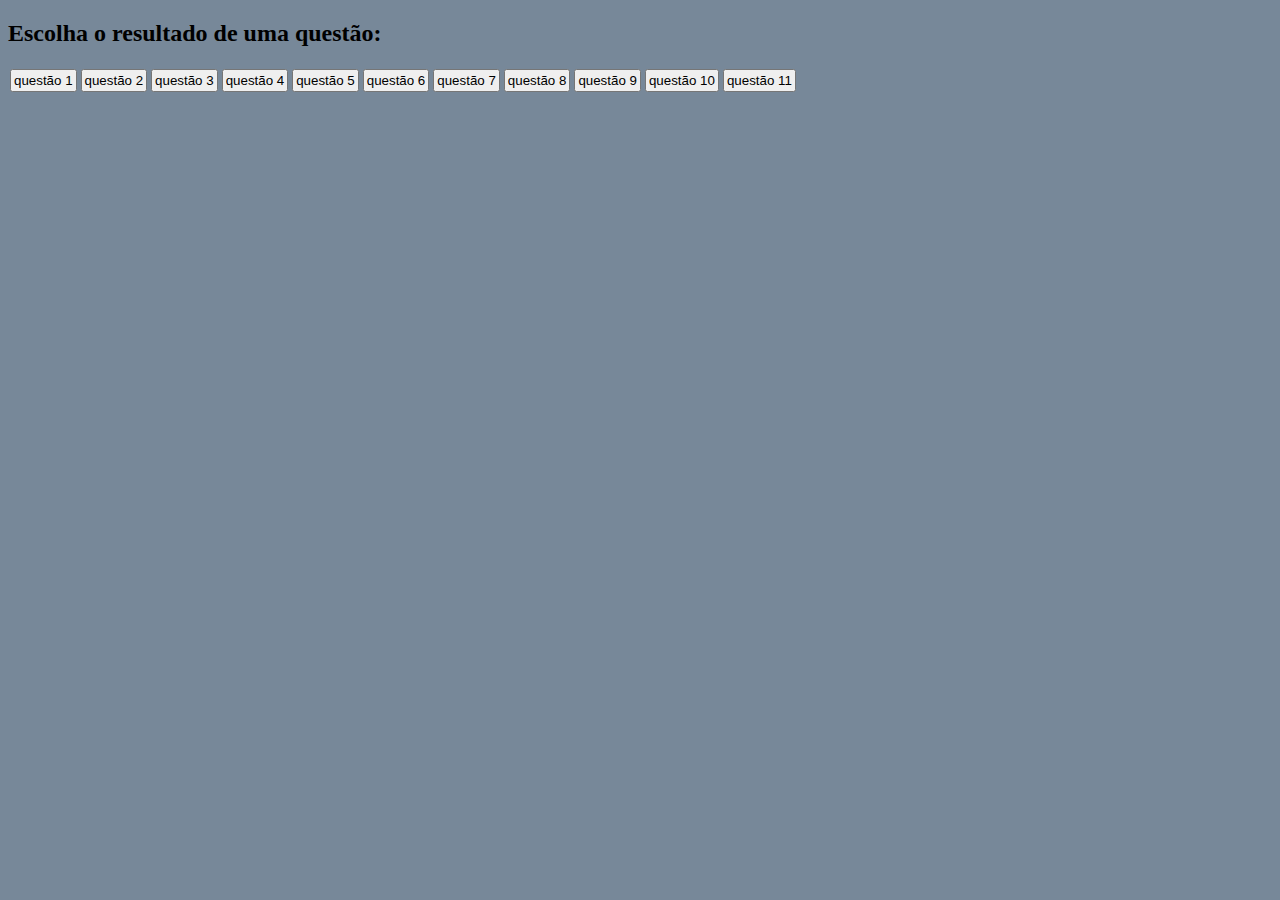
<file: DESAFIO 1/index.html>
<!DOCTYPE html>
<html lang="en">
  <head>
    <meta charset="UTF-8" />
    <meta name="viewport" content="width=device-width, initial-scale=1.0" />
    <link rel="preconnect" href="https://fonts.googleapis.com" />
    <link rel="preconnect" href="https://fonts.gstatic.com" crossorigin />
    <link
      href="https://fonts.googleapis.com/css2?family=Chakra+Petch:wght@700&family=Inter:wght@400;700&display=swap"
      rel="stylesheet"
    />
    <link rel="stylesheet" href="style.css" />
    <title>Desafio 1</title>
  </head>

  <body>
    <script src="app.js" defer></script>
    <div>
      <h2>Escolha o resultado de uma questão:</h2>
    </div>
  </body>
</html>
</file>
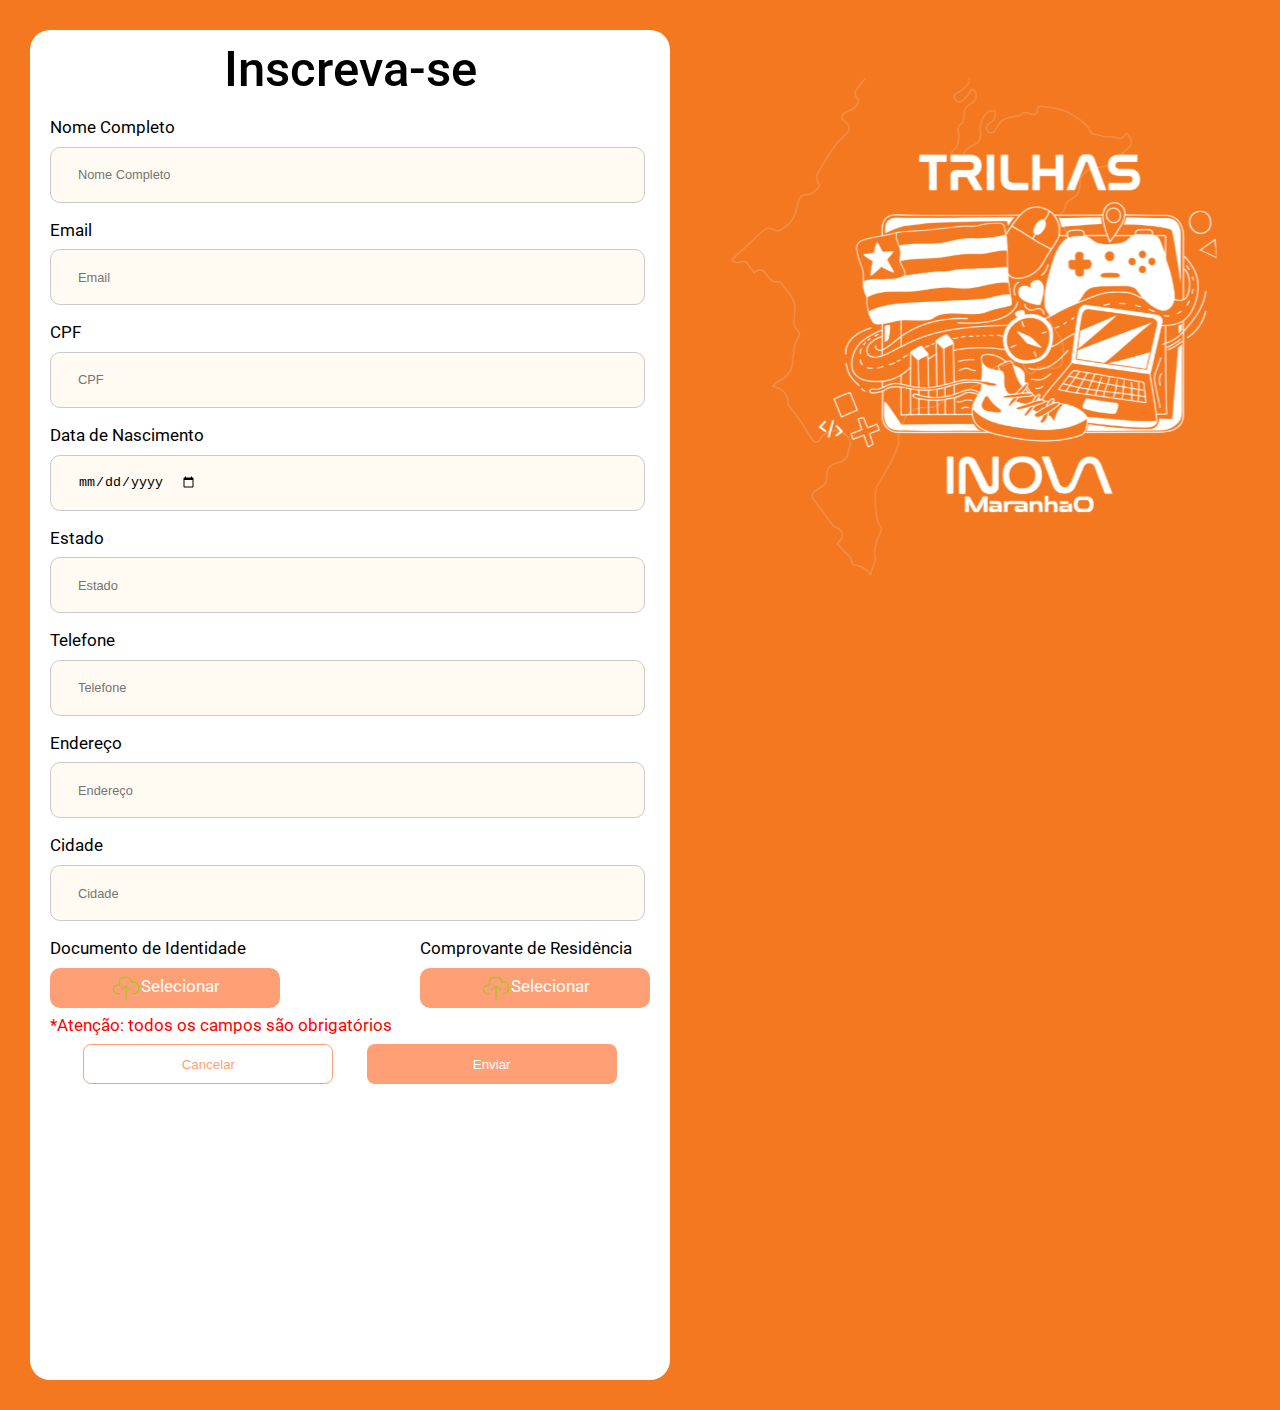
<file: DESAFIO 2/index.html>
<!DOCTYPE html>
<html lang="pt-br">
  <head>
    <meta charset="UTF-8" />
    <meta name="viewport" content="width=device-width, initial-scale=1.0" />
    <link rel="preconnect" href="https://fonts.googleapis.com" />
    <link rel="preconnect" href="https://fonts.gstatic.com" crossorigin />
    <link
      href="https://fonts.googleapis.com/css2?family=Roboto:ital,wght@0,100;0,300;0,400;0,500;0,700;0,900;1,100;1,300;1,400;1,500;1,700;1,900&display=swap"
      rel="stylesheet"
    />
    <link
      href="https://fonts.googleapis.com/css2?family=Roboto:ital,wght@0,100;0,300;0,400;0,500;0,700;0,900;1,100;1,300;1,400;1,500;1,700;1,900&family=Ubuntu+Sans+Mono:ital,wght@0,400..700;1,400..700&display=swap"
      rel="stylesheet"
    />
    <link href="styles/reset.css" rel="stylesheet" />
    <link href="styles/style.css" rel="stylesheet" />
    <link rel="icon" type="image/x-icon" href="/assets/favicon/favicon.ico" />
    <title>Desafio 2</title>
  </head>
  <body>
    <main>
      <article>
        <h1>Inscreva-se</h1>
        <form>
          <section>
            <label for="field-name"
              >Nome Completo
              <input
                type="text"
                placeholder="Nome Completo"
                id="field-name"
                name="field-name"
                value=""
                required
                minlength="10"
                alt="Nome Completo"
              />
            </label>
            <label for="field-email"
              >Email
              <input
                type="email"
                placeholder="Email"
                id="field-email"
                name="field-email"
                value=""
                required
                minlength="10"
                alt="Email"
              />
            </label>
            <label for="field-cpf"
              >CPF
              <input
                type="number"
                placeholder="CPF"
                id="field-cpf"
                name="field-cpf"
                value=""
                required
                maxlength="11"
                alt="CPF"
              />
            </label>
            <label for="field-date"
              >Data de Nascimento
              <input
                type="date"
                placeholder="Data de Nascimento"
                id="field-date"
                name="field-date"
                value=""
                required
                alt="Data de Nascimento"
              />
            </label>
            <label for="field-state"
              >Estado
              <input
                type="text"
                placeholder="Estado"
                id="field-state"
                name="field-state"
                value=""
                required
                alt="Estado"
              />
            </label>
            <label for="field-phone"
              >Telefone
              <input
                type="phone"
                placeholder="Telefone"
                id="field-phone"
                name="field-phone"
                value=""
                required
                minlength="10"
                alt="Telefone"
              />
            </label>
            <label for="field-address"
              >Endereço
              <input
                type="text"
                placeholder="Endereço"
                id="field-address"
                name="field-address"
                value=""
                required
                minlength="10"
                alt="Endereço"
              />
            </label>
            <label for="field-city"
              >Cidade
              <input
                type="text"
                placeholder="Cidade"
                id="field-city"
                name="field-city"
                value=""
                required
                minlength="3"
                alt="Cidade"
              />
            </label>
            <div class="documents">
              <label for="field-identity-doc">
                Documento de Identidade
                <div>
                  <img
                    src="assets/upload.svg"
                    width="30"
                    height="30"
                    alt="Logo do Trilhas Inova Imaranhão"
                  />
                  Selecionar
                  <input
                    type="file"
                    id="field-file-identity"
                    name="identityfile"
                    accept="image/*"
                    alt="Botão para colocar a foto do documento de Identidade"
                    required
                  />
                </div>
              </label>
              <label for="field-residence-doc">
                Comprovante de Residência
                <div>
                  <img
                    src="assets/upload.svg"
                    width="30"
                    height="30"
                    alt="Logo do Trilhas Inova Imaranhão"
                  />
                  Selecionar
                  <input
                    type="file"
                    id="field-file-residence"
                    name="residencefile"
                    accept="image/*"
                    alt="Botão para colocar a foto do comprovante de residencência"
                    required
                  />
                </div>
              </label>
            </div>
            <p><b>*Atenção: todos os campos são obrigatórios</b></p>
            <div class="button-container">
              <button type="reset" name="cancel" class="cancelbtn">Cancelar</button>
              <button type="submit" name="submit" class="submitbtn">Enviar</button>
            </div>
          </section>
        </form>
      </article>
    </main>
    <img
      src="assets/Design sem nome (1) 1.svg"
      width="640"
      height="640"
      alt="Logo do Trilhas Inova Imaranhão"
    />
  </body>
</html>
</file>
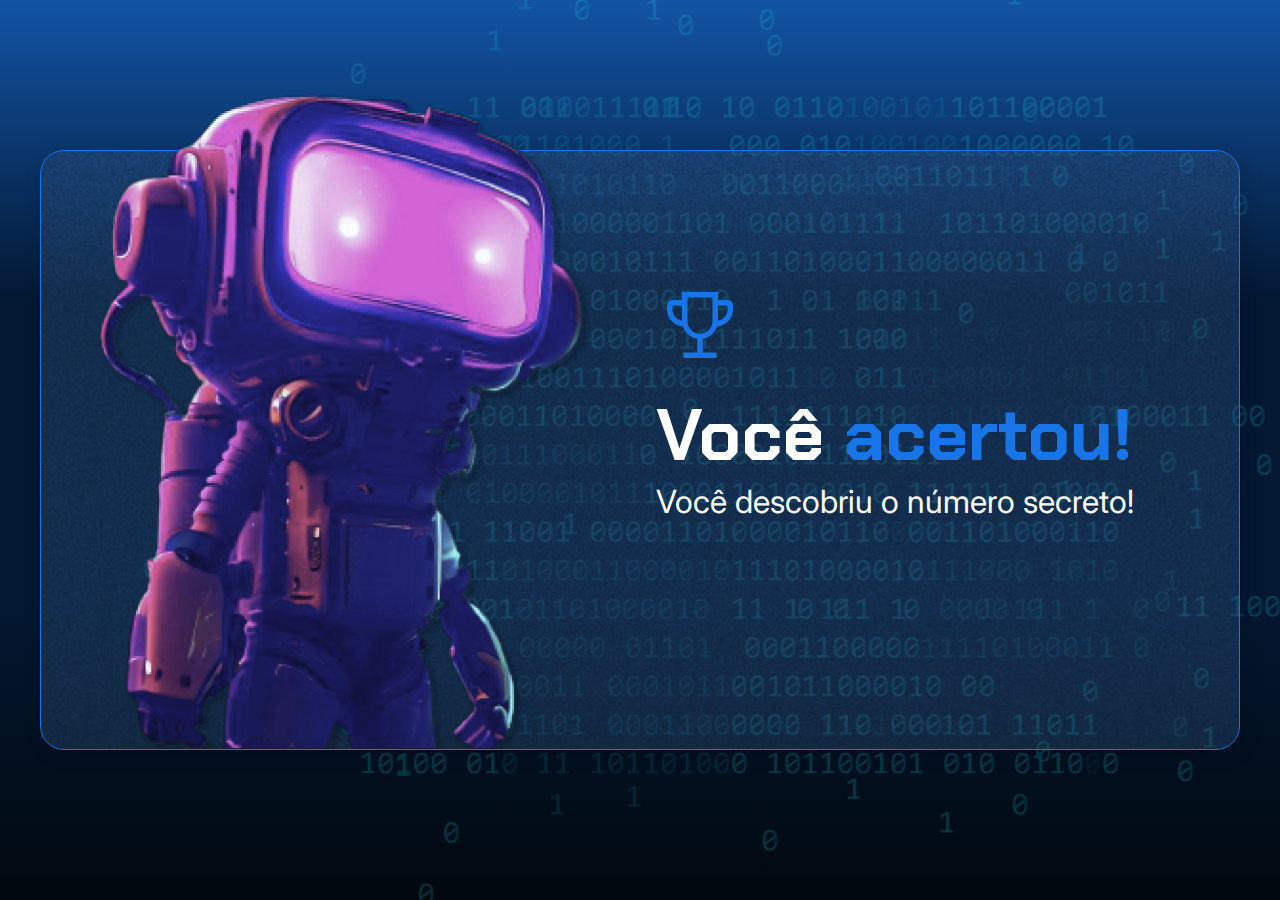
<file: logica-js-projeto_inicial/index.html>
<!DOCTYPE html>
<html lang="en">

<head>
    <meta charset="UTF-8">
    <meta name="viewport" content="width=device-width, initial-scale=1.0">
    <link rel="preconnect" href="https://fonts.googleapis.com">
    <link rel="preconnect" href="https://fonts.gstatic.com" crossorigin>
    <link href="https://fonts.googleapis.com/css2?family=Chakra+Petch:wght@700&family=Inter:wght@400;700&display=swap"
        rel="stylesheet">
    <link rel="stylesheet" href="style.css">
    <title>JS Game</title>
</head>

<body>
    <div class="container">
        <div class="container__conteudo">
            <img src="./img/robot.png" alt="robô mergulhador" class="container__imagem-robo" />
            <div class="container__informacoes">
                <img src="./img/trophy.png" alt="ícone de um troféu" />
                 <div class="container__texto">
                    <h1>Você <span class="container__texto-azul">acertou!</span></h1>
                    <h2>Você descobriu o número secreto!</h2>
                </div>
            </div>
        </div>
    </div>
    <script src="app.js" defer></script>
</body>

</html>
</file>
<file: DESAFIO 1/style.css>
body {
  background-color: lightslategray;
}
button {
  margin: 2px;
  padding: 2px;
}

button:hover {
  cursor: pointer;
}
</file>
<file: DESAFIO 2/styles/style.css>
* {
  box-sizing: border-box;
}

html {
  font-family: 'Roboto', sans-serif;
  scroll-behavior: smooth;
}

body {
  display: flex;
  margin: 0;
  background-color: #f37820;
}

article {
  display: flex;
  flex-direction: column;
  align-items: center;
  justify-content: flex-start;
  width: 50vw;
  height: 150vh;
  background-color: #ffffff;
  border-radius: 20px;
  padding: 10px;
  margin: 30px;
}

h1 {
  font-size: 3.8vw;
  text-align: left;
  margin-bottom: 10px;
  font-weight: 500;
  line-height: 60px;
}

form {
  width: 100%;
  height: 100%;
}

section {
  height: 100%;
  display: flex;
  flex-direction: column;
  align-items: flex-start;
  margin: 10px;
}

label {
  font-size: 1.3vw;
  text-align: left;
  margin-bottom: 10px;
}

input {
  display: flex;
  width: 46.5vw;
  height: 4vh;
  padding: 3vh 3vh 3vh 3vh;
  border-radius: 10px;
  opacity: 0px;
  border: 0.5px solid #cacaca;
  background-color: #fffaf2;
  margin: 10px 10px 10px 0;
}

input::placeholder {
  font-weight: 500;
  font-size: 1vw;
  text-align: left;
}

input[type='file'] {
  display: none;
}

p {
  font-size: 1.3vw;
  text-align: left;
  margin-bottom: 10px;
  color: red;
}

.documents label div {
  display: flex;
  align-items: center;
  justify-content: center;
  width: 230px;
  height: 40px;
  border-radius: 8px;
  border: none;
  background: #ff9f76;
  border-radius: 10px;
  color: #fff;
  cursor: pointer;
  margin-top: 10px;
  transition: background 0.2s ease-in-out;
}

.documents label div:hover {
  background: #ff6320;
}

.documents {
  width: 100%;
  display: flex;
  justify-content: space-between;
  align-items: flex-start;
}

.button-container {
  width: 100%;
  display: flex;
  justify-content: space-evenly;
  align-items: center;
}

.submitbtn {
  width: 250px;
  height: 40px;
  border-radius: 8px;
  border: none;
  cursor: pointer;
  opacity: 0px;
  background-color: #ff9f76;
  color: white;
  transition: background 0.2s ease-in-out;
}

.submitbtn:hover {
  background-color: #ff6320;
}

.cancelbtn {
  width: 250px;
  height: 40px;
  border-radius: 8px;
  border: 1px solid #ff9f76;
  cursor: pointer;
  opacity: 0px;
  background-color: white;
  color: #ff9f76;
  transition: background 0.3s ease-in-out;
}

.cancelbtn:hover {
  width: 250px;
  height: 40px;
  border-radius: 8px;
  border: none;
  cursor: pointer;
  opacity: 0px;
  background-color: #ff6320;
  color: white;
}
</file>
<file: logica-js-projeto_inicial/style.css>
* {
    box-sizing: border-box;
    margin: 0;
    padding: 0;
    color: white;
}

body {
    background: linear-gradient(#1354A5 0%, #041832 33.33%, #041832 66.67%, #01080E 100%);
    height: 100vh;
    display: flex;
    align-items: center;
    justify-content: center;
}


body::before {
    background-image: url("img/code.png");
    background-repeat: no-repeat;
    background-position: right;
    content: "";
    display: block;
    position: absolute;
    width: 100%;
    height: 100%;
    opacity: 0.4;
}

.container {
    width: 1200px;
    height: 600px;
    display: flex;
    align-items: center;
    justify-content: space-between;
    border-radius: 24px;
    border: 1px solid #1875E8;
    box-shadow: 4px 4px 20px 0px rgba(1, 8, 14, 0.15);
    background-image: url("img/Ruido.png");
    background-size: 100% 100%;
    position: relative;
}

.container__conteudo {
    display: flex;
    align-items: center;
    position: absolute;
    bottom: 0;
}

.container__informacoes {
    flex: 1;
    padding: 20px;
}

.container__botao {
    border-radius: 16px;
    background: #1875E8;
    padding: 16px 24px;
    width: 100%;
    font-size: 24px;
    font-weight: 700;
    border: none;
    margin-top: 16px;
}

.container__texto {
    margin: 16px 0 16px 0;
}

.container__texto-azul {
    color: #1875E8;
}

h1 {
    font-family: 'Chakra Petch', sans-serif;
    font-size: 72px;
}

h2,
p,
button {
    font-family: 'Inter', sans-serif;
}

h2 {
    font-size: 32px;
    font-weight: 400;
}
</file>
